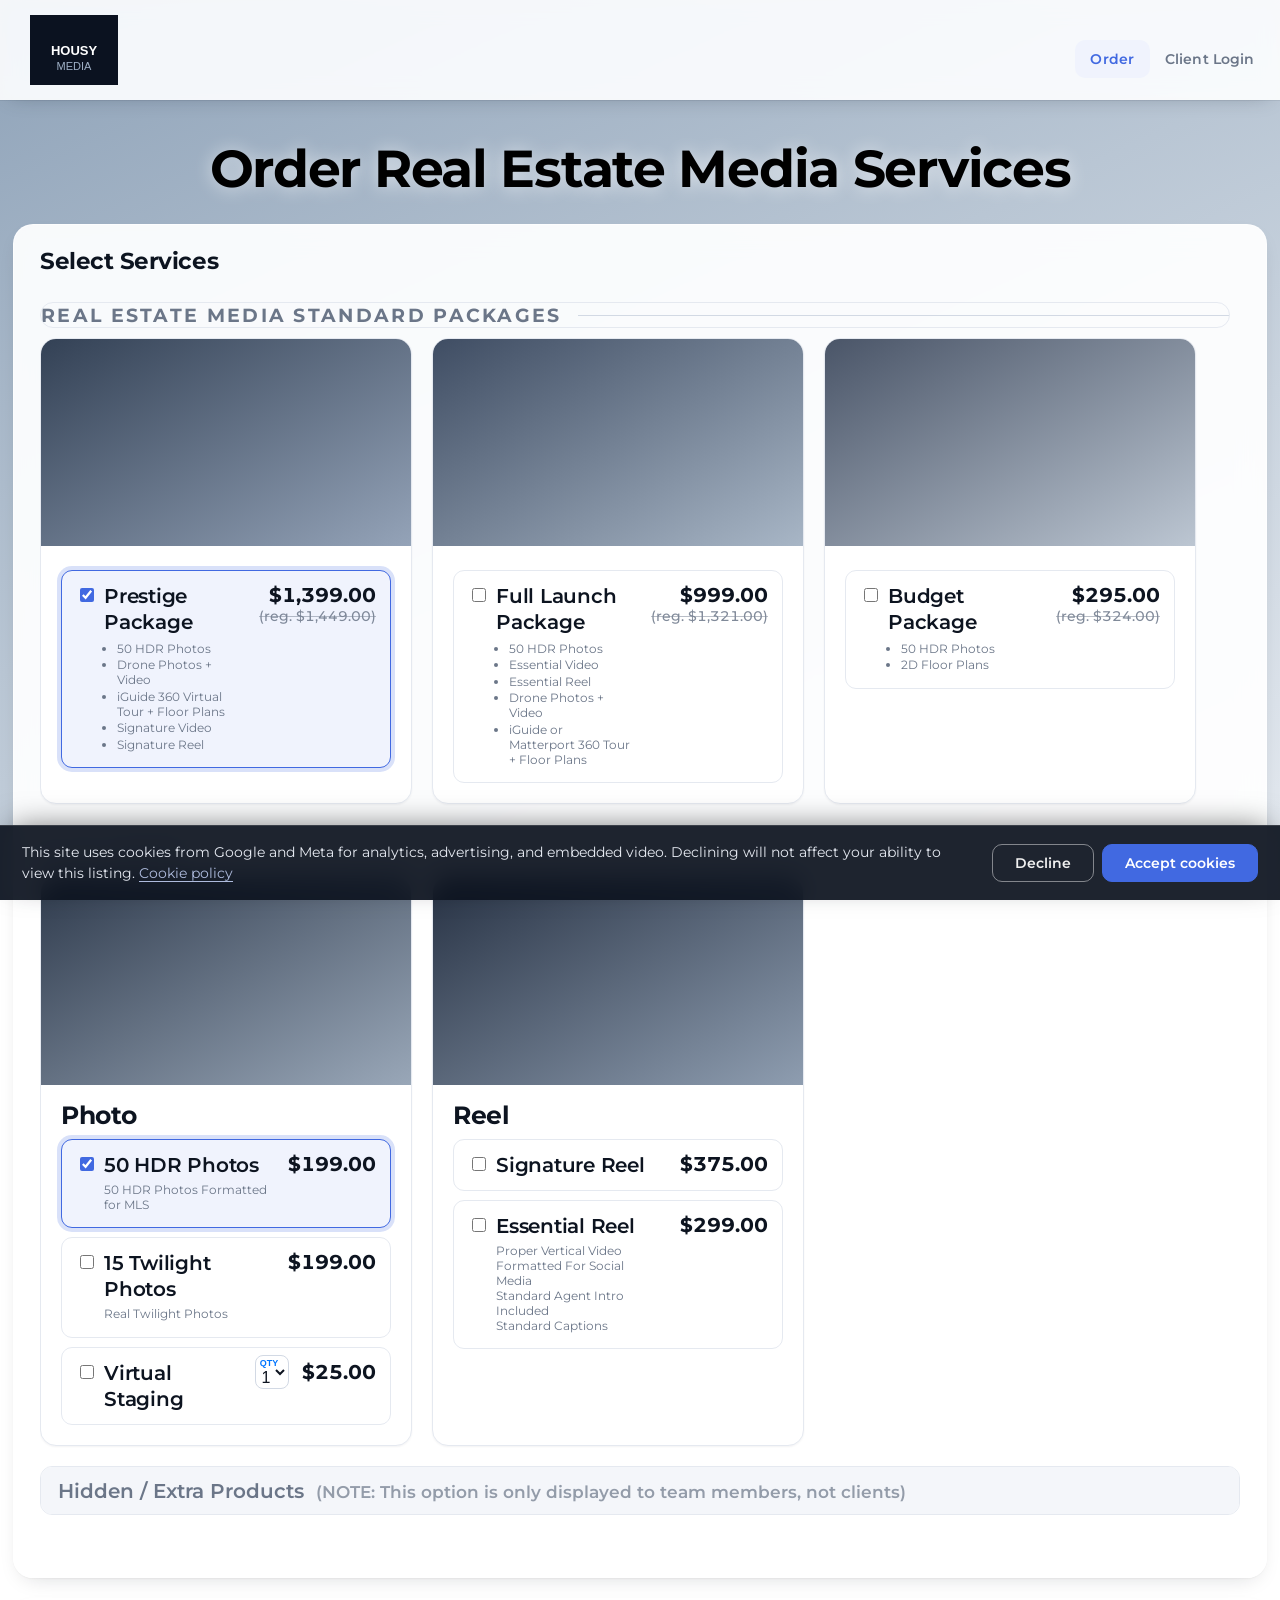
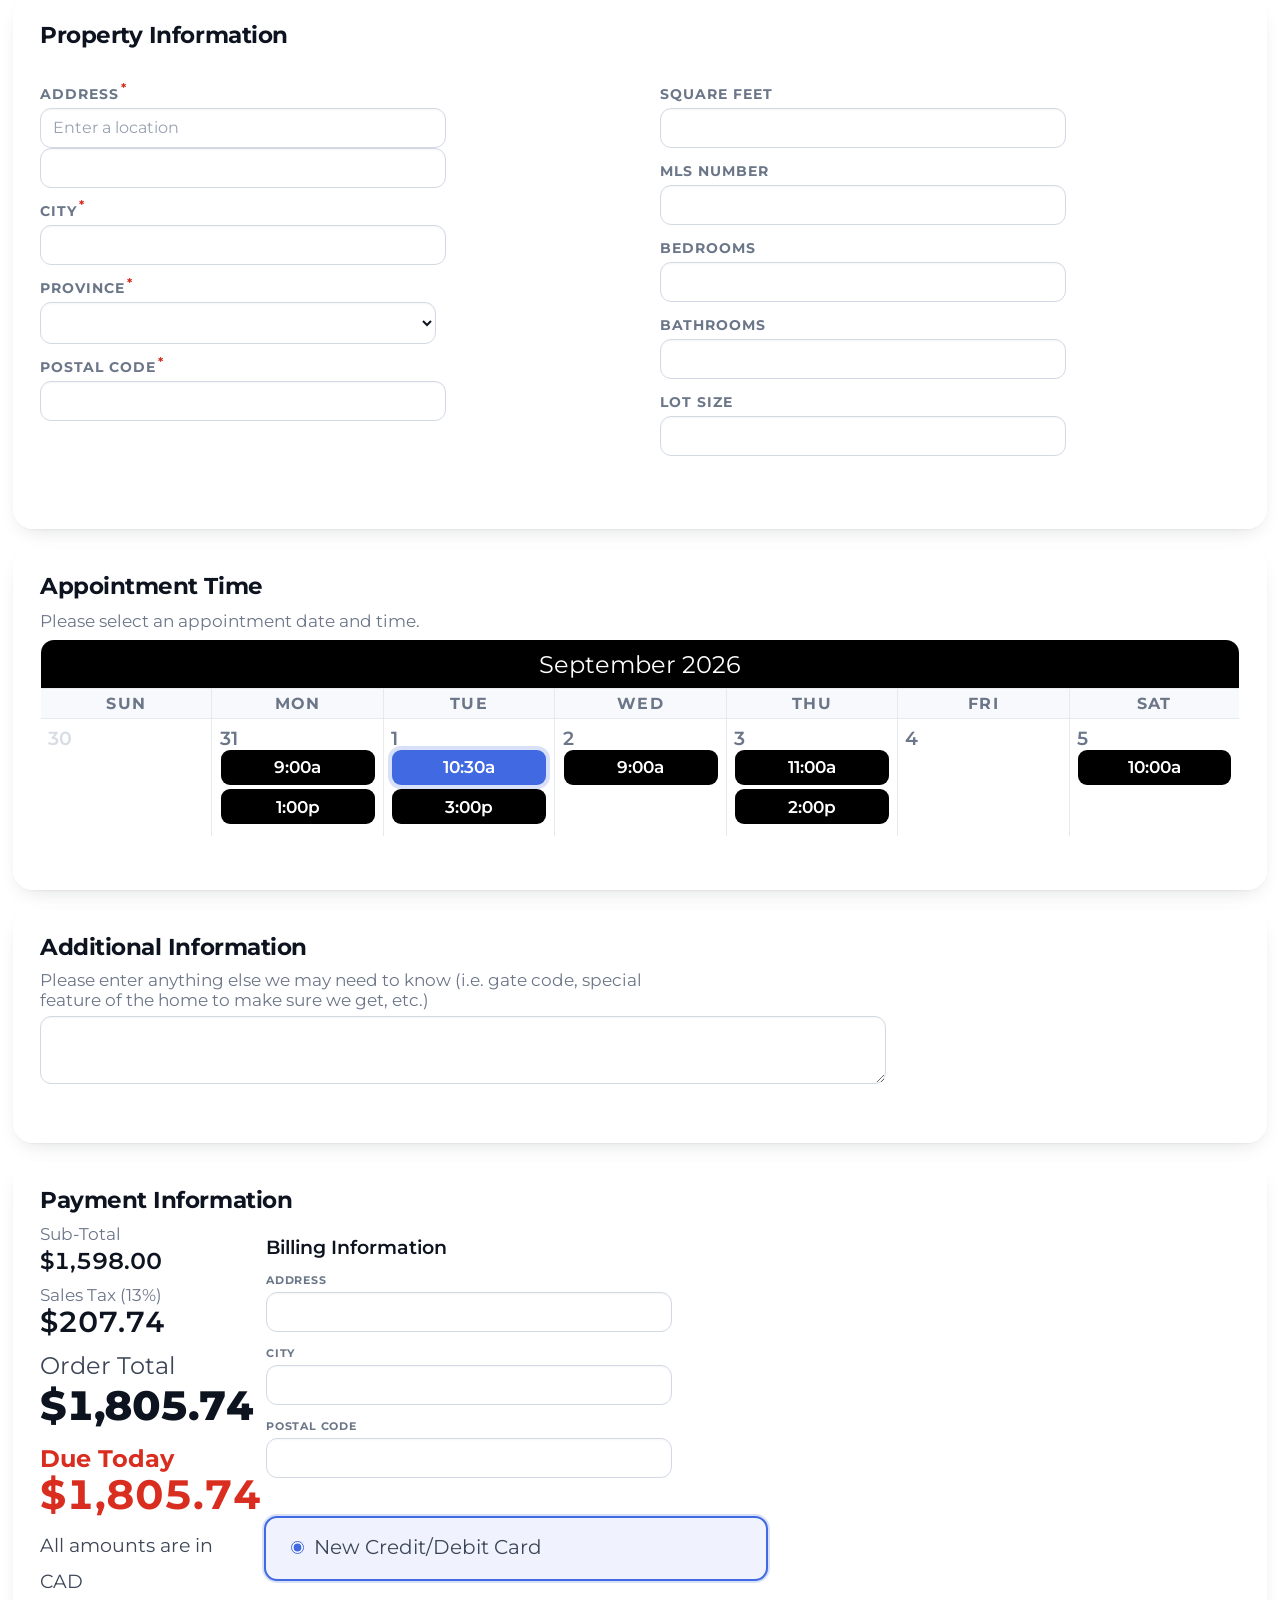
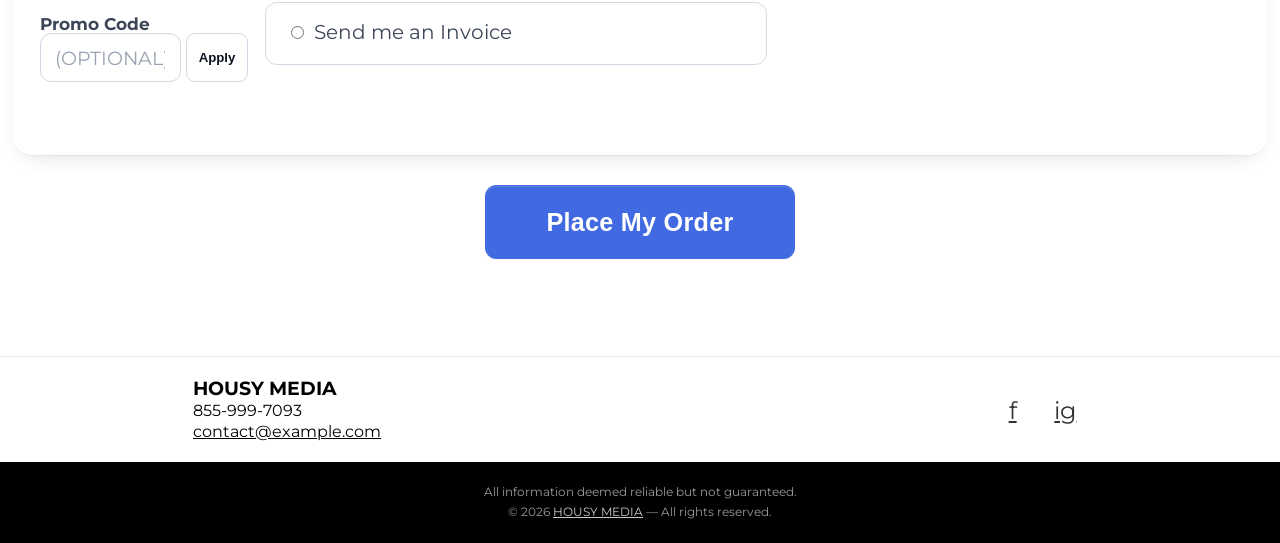
<file: preview/hdpics-order.html>
<!doctype html>
<html lang="en">
<head>
<meta charset="utf-8">
<meta name="viewport" content="width=device-width, initial-scale=1">
<title>HDPhotoHub Order Page — Structural Mock</title>
<link rel="stylesheet" href="https://fonts.googleapis.com/css?family=Montserrat:400,700">

<!-- =========================================================================
     BASELINE — the CSS HDPhotoHub generates for this site, reproduced from the
     live page source so this mock starts from the real "before" look.
     No personal data, no tracking, no API keys: structure and styling only.
     ========================================================================= -->
<style>
html, body { font-family:'Montserrat', sans-serif; background:#fff; color:#000; margin:0; }
h1,h2,h3,h4,h5,h6 { font-family:'Montserrat', serif; }
a { color:#000; }
.bg1 { background:#fff; }
body { --radiocheckcolor:#7cf; }

.brandheader { background:#f8f8f8; color:#000; }
.brandheader .headerlogo { max-width:calc(100vw - 40px); max-height:70px; margin:15px 30px; }
.brandheader .nav { position:absolute; top:40px; right:10px; }
.brandheader .nav a { color:#555; font-family:'Montserrat'; font-size:15px; text-decoration:none; display:inline-block; padding:1em 1.5em; }
.brandheader .nav a:hover { color:#222; background:rgba(0,0,0,0.07); }

.fontscale { font-size:1em; }
@media screen and (max-width:639px) { .fontscale { font-size:0.6em; } }
@media screen and (min-width:640px) and (max-width:1023px) { .fontscale { font-size:0.8em; } }

.cart, .cart-order, .cart-complete { background:rgba(255,255,255,0.5); }
.cart-order .cart { background:rgba(255,255,255,0); }

.cart-products { font-size:1.5rem; }
.cart-products .product-category { background:#fcfcfc; box-shadow:0 0 1px #aaa, 1px 1px 1px #ddd; }
.cart-products .product-category label { cursor:pointer; }
.cart-products .regprice { color:#f77; font-size:0.7em; white-space:nowrap; }
.product-category { border-radius:12px; }
.product-category img { border-radius:12px; }
.catname > span { font-size:1em; }
.prodDesc span { font-size:1em !important; }
.prodDesc > div { font-size:0.6em !important; }
input, select { border-radius:0.25em; }

.cart-location { font-size:1.5rem; }
.cart-location input, .cart-location select { border:1px solid #ddd; font-family:'Montserrat'; font-size:1.5rem; padding:0.15em 0.3em; }
.cart-location .cap { width:110px; margin-top:10px; }
.cart-location .inp { width:285px; margin:3px 0; }
.cart-location .req { color:#e00; font-size:0.8em; font-weight:700; position:relative; top:-0.56em; margin-left:0.15em; }

.cart-gcal { font-size:1.5rem; }
.cart-gcal .calendar { border:2px solid #ddd; border-collapse:collapse; width:100%; }
.cart-gcal .calendar thead td { background:#555 !important; color:#fff !important; }
.cart-gcal .calendar th { background:#f8f8f8; border:1px solid #ccc; color:#777; font-size:0.65em; padding:0.3em; width:14.3%; }
.cart-gcal .calendar td { background:#fdfdfd; border:1px solid #ddd; padding:0.3em; vertical-align:top; }
.cart-gcal .calendar .day { font-size:0.8em; }
.cart-gcal .timeslot { background:#7cf; border-radius:4px; color:#fff; cursor:pointer; font-size:0.7em; margin:0 1px 4px 1px; min-height:1.5em; text-align:center; display:flex; align-items:center; justify-content:center; }
.cart-gcal .timeslot:hover { background:#49c; }
.cart-gcal .timeslot.selected { background:#258; }
.cart-gcal .calendar .calheader { background:#000 !important; }
.cart-gcal .timeslot { background:#000 !important; }
.cart-gcal .timeslot:hover { background:#808080 !important; }
.cart-gcal .timeslot.selected { background:#4169E1 !important; }

.cart-note { font-size:1.5rem; }
.cart-note textarea { border:1px solid #ddd; font-family:'Montserrat'; font-size:1.5rem; padding:0.15em 0.3em; width:100%; }

.cart-payment { font-size:1.5rem; }
.cart-payment input, .cart-payment select { font-family:'Montserrat'; font-size:1.5rem; padding:0.15em 0.3em; border:1px solid #ddd; }
.cart-payment label { cursor:pointer; display:inline-block; line-height:1.1em; margin:0.2em 0 0.3em 0; }
.cart-payment .cap { width:110px; margin-top:10px; }
.cart-payment .inp { width:285px; margin:3px 0; }
.cart-payment .payopt { outline:1px solid #bbb; border-radius:0.25em; padding:0.3em 0.75em; }
.cart-payment .payopt.selected { outline:2px solid #444; }

.cart-order { font-size:1.5rem; }
.cart-order button { background:#c0e8ff; border:1px solid #80a8c0; border-radius:0.3em; color:#555; cursor:pointer; font-size:1.2em; font-weight:200; padding:0.3em 1em; }
button.placeorder { border-color:#000; color:#000; background:#4169E1; opacity:1; }
button.placeorder:hover { background:#808080; }
button.placeorder:disabled { background:#4169E1; opacity:0.5; color:#000; }

.brandfooter .icon { display:inline-block; font-size:1.5em; margin:0.2em 0 0.1em 0.4em; opacity:0.8; padding:0.3em; text-align:center; width:1.2em; }
.footer { background:#000; color:#fff; padding:1.7em; font-size:12px; }
.footer a { color:#fff; opacity:0.8; }
.footer .footer-text { text-align:center; }
.footer .norm { opacity:0.6; }
</style>

<!-- Comment out the line below to see the stock "before" look -->
<link rel="stylesheet" href="../css/order-makeover.css">
</head>

<body style="height:auto; background:linear-gradient(155deg,#8ea2b8 0%,#b9c6d4 45%,#e6ebf1 100%) center top / cover no-repeat fixed; overflow-x:hidden !important;">

<div style="position:relative; width:100%; z-index:166;">
  <div class="brandheader bg1" style="position:relative; width:100%;">
    <div style="width:100%; display:inline-block; text-align:left;">
      <a href="#" class="brandanchor"><img class="headerlogo" alt="Housy Media"
        src="data:image/svg+xml;utf8,%3Csvg xmlns='http://www.w3.org/2000/svg' width='88' height='70'%3E%3Crect width='88' height='70' fill='%230b1220'/%3E%3Ctext x='44' y='40' font-family='sans-serif' font-size='13' font-weight='700' fill='%23fff' text-anchor='middle'%3EHOUSY%3C/text%3E%3Ctext x='44' y='55' font-family='sans-serif' font-size='11' fill='%239fb0c6' text-anchor='middle'%3EMEDIA%3C/text%3E%3C/svg%3E"
        style="vertical-align:middle; width:88px; height:70px;"></a>
    </div>
    <div class="nav" style="opacity:1; display:block;">
      <a href="#" class="nav0">Order</a><a href="#" class="nav3">Client Login</a>
    </div>
  </div>
</div>

<div class="title fsize" style="z-index:15; color:#000; text-align:center; margin:0 auto; font-size:25.8px;">
  <div class="fontscale">
    <div class="title-text" style="font-family:Montserrat; font-size:2em; padding:0.75em 0 0.5em 0;">Order Real Estate Media Services</div>
  </div>
</div>

<!-- ===================== SELECT SERVICES ===================== -->
<div class="cart cart-products" style="margin:0 auto; padding:5px 30px; max-width:1200px; z-index:13;">
  <div class="fontscale"><h2 style="margin:0 0 0.5em; opacity:1;">Select Services</h2></div>
  <div class="wrapper" style="overflow:hidden;">
    <div class="content" style="display:flex; flex-wrap:wrap; margin:-10px -10px 30px; opacity:1;">

      <div class="product-category pc74816" hd-pcid="74816" hd-divider="true" style="margin:10px; background-color:transparent; box-shadow:none; text-align:center; width:370px !important;">
        <div style="padding:15px 20px;"><div class="catname" style="font-size:1.5rem; font-weight:700; text-align:center;"><span>Real Estate Media Standard Packages</span></div></div>
      </div>

      <div class="product-category pc74827" hd-pcid="74827" hd-divider="false" style="margin:10px; width:370px !important;">
        <img class="propheight" width="370" height="207" style="width:370px; height:207px;"
          src="data:image/svg+xml;utf8,%3Csvg xmlns='http://www.w3.org/2000/svg' width='370' height='207'%3E%3Cdefs%3E%3ClinearGradient id='g' x1='0' y1='0' x2='1' y2='1'%3E%3Cstop offset='0' stop-color='%23334155'/%3E%3Cstop offset='1' stop-color='%2394a3b8'/%3E%3C/linearGradient%3E%3C/defs%3E%3Crect width='370' height='207' fill='url(%23g)'/%3E%3C/svg%3E">
        <div style="padding:15px 20px 20px 20px;">
          <div class="catname" style="font-size:1.5rem; font-weight:700;"><span></span></div>
          <div>
            <label for="prod376984" class="product pc74827 p376984 package">
              <table border="0" cellspacing="0" cellpadding="0" style="font-size:1.25rem; margin-top:0.5em;">
                <tbody><tr>
                  <td style="width:28px; min-width:28px; vertical-align:top;"><input type="checkbox" name="products" id="prod376984" checked></td>
                  <td class="prodDesc" style="width:310px; vertical-align:top;">
                    <span class="pname376984">Prestige Package</span>
                    <div style="font-size:0.75em; margin:0.1em 0 0.3em 0; opacity:0.8;">
                      <ul style="margin:0.3em 0 0 -0.5em;"><li>50 HDR Photos</li><li>Drone Photos + Video</li><li>iGuide 360 Virtual Tour + Floor Plans</li><li>Signature Video</li><li>Signature Reel</li></ul>
                    </div>
                  </td>
                  <td class="price price376984" style="width:52px; text-align:right; vertical-align:top; white-space:nowrap;">
                    $1,399.00<div class="regprice">(reg. $1,449.00)</div>
                  </td>
                </tr></tbody>
              </table>
            </label>
          </div>
        </div>
      </div>

      <div class="product-category pc74814" hd-pcid="74814" hd-divider="false" style="margin:10px; width:370px !important;">
        <img class="propheight" width="370" height="207" style="width:370px; height:207px;"
          src="data:image/svg+xml;utf8,%3Csvg xmlns='http://www.w3.org/2000/svg' width='370' height='207'%3E%3Cdefs%3E%3ClinearGradient id='g' x1='0' y1='0' x2='1' y2='1'%3E%3Cstop offset='0' stop-color='%233f4d63'/%3E%3Cstop offset='1' stop-color='%23a8b6c6'/%3E%3C/linearGradient%3E%3C/defs%3E%3Crect width='370' height='207' fill='url(%23g)'/%3E%3C/svg%3E">
        <div style="padding:15px 20px 20px 20px;">
          <div class="catname" style="font-size:1.5rem; font-weight:700;"><span></span></div>
          <div>
            <label for="prod376957" class="product pc74814 p376957 package">
              <table border="0" cellspacing="0" cellpadding="0" style="font-size:1.25rem; margin-top:0.5em;">
                <tbody><tr>
                  <td style="width:28px; min-width:28px; vertical-align:top;"><input type="checkbox" name="products" id="prod376957"></td>
                  <td class="prodDesc" style="width:310px; vertical-align:top;">
                    <span class="pname376957">Full Launch Package</span>
                    <div style="font-size:0.75em; margin:0.1em 0 0.3em 0; opacity:0.8;">
                      <ul style="margin:0.3em 0 0 -0.5em;"><li>50 HDR Photos</li><li>Essential Video</li><li>Essential Reel</li><li>Drone Photos + Video</li><li>iGuide or Matterport 360 Tour + Floor Plans</li></ul>
                    </div>
                  </td>
                  <td class="price price376957" style="width:52px; text-align:right; vertical-align:top; white-space:nowrap;">
                    $999.00<div class="regprice">(reg. $1,321.00)</div>
                  </td>
                </tr></tbody>
              </table>
            </label>
          </div>
        </div>
      </div>

      <div class="product-category pc74824" hd-pcid="74824" hd-divider="false" style="margin:10px; width:370px !important;">
        <img class="propheight" width="370" height="207" style="width:370px; height:207px;"
          src="data:image/svg+xml;utf8,%3Csvg xmlns='http://www.w3.org/2000/svg' width='370' height='207'%3E%3Cdefs%3E%3ClinearGradient id='g' x1='0' y1='0' x2='1' y2='1'%3E%3Cstop offset='0' stop-color='%234a5568'/%3E%3Cstop offset='1' stop-color='%23bcc6d2'/%3E%3C/linearGradient%3E%3C/defs%3E%3Crect width='370' height='207' fill='url(%23g)'/%3E%3C/svg%3E">
        <div style="padding:15px 20px 20px 20px;">
          <div class="catname" style="font-size:1.5rem; font-weight:700;"><span></span></div>
          <div>
            <label for="prod376970" class="product pc74824 p376970 package">
              <table border="0" cellspacing="0" cellpadding="0" style="font-size:1.25rem; margin-top:0.5em;">
                <tbody><tr>
                  <td style="width:28px; min-width:28px; vertical-align:top;"><input type="checkbox" name="products" id="prod376970"></td>
                  <td class="prodDesc" style="width:310px; vertical-align:top;">
                    <span class="pname376970">Budget Package</span>
                    <div style="font-size:0.75em; margin:0.1em 0 0.3em 0; opacity:0.8;">
                      <ul style="margin:0.3em 0 0 -0.5em;"><li>50 HDR Photos</li><li>2D Floor Plans</li></ul>
                    </div>
                  </td>
                  <td class="price price376970" style="width:52px; text-align:right; vertical-align:top; white-space:nowrap;">
                    $295.00<div class="regprice">(reg. $324.00)</div>
                  </td>
                </tr></tbody>
              </table>
            </label>
          </div>
        </div>
      </div>

      <div class="product-category pc74813" hd-pcid="74813" hd-divider="true" style="margin:10px; background-color:transparent; box-shadow:none; text-align:center; width:370px !important;">
        <div style="padding:15px 20px;"><div class="catname" style="font-size:1.5rem; font-weight:700; text-align:center;"><span>A La Carte</span></div></div>
      </div>

      <div class="product-category pc58403" hd-pcid="58403" hd-divider="false" style="margin:10px; width:370px !important;">
        <img class="propheight" width="370" height="208" style="width:370px; height:208px;"
          src="data:image/svg+xml;utf8,%3Csvg xmlns='http://www.w3.org/2000/svg' width='370' height='208'%3E%3Cdefs%3E%3ClinearGradient id='g' x1='0' y1='0' x2='1' y2='1'%3E%3Cstop offset='0' stop-color='%232f3b4d'/%3E%3Cstop offset='1' stop-color='%2399a7b8'/%3E%3C/linearGradient%3E%3C/defs%3E%3Crect width='370' height='208' fill='url(%23g)'/%3E%3C/svg%3E">
        <div style="padding:15px 20px 20px 20px;">
          <div class="catname" style="font-size:1.5rem; font-weight:700;"><span>Photo</span></div>
          <div>
            <label for="prod283627" class="product pc58403 p283627">
              <table border="0" cellspacing="0" cellpadding="0" style="font-size:1.25rem; margin-top:0.5em;">
                <tbody><tr>
                  <td style="width:28px; min-width:28px; vertical-align:top;"><input type="checkbox" name="products" id="prod283627" checked></td>
                  <td class="prodDesc" style="width:310px; vertical-align:top;">
                    <span class="pname283627">50 HDR Photos</span>
                    <div style="font-size:0.75em; margin:0.1em 0 0.3em 0; opacity:0.8;"><div style="margin-top:0.3em;">50 HDR Photos Formatted for MLS</div></div>
                  </td>
                  <td class="price price283627" style="width:52px; text-align:right; vertical-align:top; white-space:nowrap;">$199.00</td>
                </tr></tbody>
              </table>
            </label>
            <label for="prod340385" class="product pc58403 p340385">
              <table border="0" cellspacing="0" cellpadding="0" style="font-size:1.25rem; margin-top:0.5em;">
                <tbody><tr>
                  <td style="width:28px; min-width:28px; vertical-align:top;"><input type="checkbox" name="products" id="prod340385"></td>
                  <td class="prodDesc" style="width:310px; vertical-align:top;">
                    <span class="pname340385">15 Twilight Photos</span>
                    <div style="font-size:0.75em; margin:0.1em 0 0.3em 0; opacity:0.8;"><div style="margin-top:0.3em;">Real Twilight Photos</div></div>
                  </td>
                  <td class="price price340385" style="width:52px; text-align:right; vertical-align:top; white-space:nowrap;">$199.00</td>
                </tr></tbody>
              </table>
            </label>
            <label for="prod340387" class="product pc58403 p340387">
              <table border="0" cellspacing="0" cellpadding="0" style="font-size:1.25rem; margin-top:0.5em;">
                <tbody><tr>
                  <td style="width:28px; min-width:28px; vertical-align:top;"><input type="checkbox" name="products" id="prod340387"></td>
                  <td class="prodDesc" style="width:310px; vertical-align:top;"><span class="pname340387">Virtual Staging</span></td>
                  <td class="qty qty340387" style="width:30px; position:relative; vertical-align:top; text-align:center; white-space:nowrap; padding:0 5px;">
                    <div style="color:#0075ff; font-family:sans-serif; font-size:9px; font-weight:700; position:absolute; left:10px; top:-2px;">QTY</div>
                    <select id="pqty340387" style="padding:12px 0.1em 0.1em 0.1em; margin:-5px 0 -7px 0;"><option>1</option><option>2</option></select>
                  </td>
                  <td class="price price340387" style="width:52px; text-align:right; vertical-align:top; white-space:nowrap;">$25.00</td>
                </tr></tbody>
              </table>
            </label>
          </div>
        </div>
      </div>

      <div class="product-category pc58411" hd-pcid="58411" hd-divider="false" style="margin:10px; width:370px !important;">
        <img class="propheight" width="370" height="208" style="width:370px; height:208px;"
          src="data:image/svg+xml;utf8,%3Csvg xmlns='http://www.w3.org/2000/svg' width='370' height='208'%3E%3Cdefs%3E%3ClinearGradient id='g' x1='0' y1='0' x2='1' y2='1'%3E%3Cstop offset='0' stop-color='%23273244'/%3E%3Cstop offset='1' stop-color='%238e9db0'/%3E%3C/linearGradient%3E%3C/defs%3E%3Crect width='370' height='208' fill='url(%23g)'/%3E%3C/svg%3E">
        <div style="padding:15px 20px 20px 20px;">
          <div class="catname" style="font-size:1.5rem; font-weight:700;"><span>Reel</span></div>
          <div>
            <label for="prod361577" class="product pc58411 p361577">
              <table border="0" cellspacing="0" cellpadding="0" style="font-size:1.25rem; margin-top:0.5em;">
                <tbody><tr>
                  <td style="width:28px; min-width:28px; vertical-align:top;"><input type="checkbox" name="products" id="prod361577"></td>
                  <td class="prodDesc" style="width:310px; vertical-align:top;"><span class="pname361577">Signature Reel</span></td>
                  <td class="price price361577" style="width:52px; text-align:right; vertical-align:top; white-space:nowrap;">$375.00</td>
                </tr></tbody>
              </table>
            </label>
            <label for="prod283638" class="product pc58411 p283638">
              <table border="0" cellspacing="0" cellpadding="0" style="font-size:1.25rem; margin-top:0.5em;">
                <tbody><tr>
                  <td style="width:28px; min-width:28px; vertical-align:top;"><input type="checkbox" name="products" id="prod283638"></td>
                  <td class="prodDesc" style="width:310px; vertical-align:top;">
                    <span class="pname283638">Essential Reel</span>
                    <div style="font-size:0.75em; margin:0.1em 0 0.3em 0; opacity:0.8;"><div style="margin-top:0.3em;">Proper Vertical Video Formatted For Social Media<br>Standard Agent Intro Included<br>Standard Captions</div></div>
                  </td>
                  <td class="price price283638" style="width:52px; text-align:right; vertical-align:top; white-space:nowrap;">$299.00</td>
                </tr></tbody>
              </table>
            </label>
          </div>
        </div>
      </div>


<div class="allproducts closed" style="background:#fdfdfd; box-shadow:0 0 1px #aaa, 1px 1px 1px #ddd; margin:10px; width:100%;">
  <div class="titlebar" style="background:#f0f0f0; cursor:pointer; font-size:0.85em; padding:0.15em 0.5em;">
    Hidden / Extra Products &nbsp;<span style="font-size:0.85em; opacity:0.7;">(NOTE: This option is only displayed to team members, not clients)</span>
  </div>
</div>
    </div>
  </div>
</div>

<!-- ===================== PROPERTY INFORMATION ===================== -->
<div class="cart cart-location" style="margin:0 auto; padding:5px 30px; max-width:1200px; z-index:12;">
  <div class="fontscale"><h2 style="margin:0 0 0.5em; opacity:1;">Property Information</h2></div>
  <div class="wrapper" style="overflow:hidden;">
    <div class="content" style="margin-bottom:40px; opacity:1;">
      <div style="display:flex; flex-wrap:wrap; margin-right:-40px;">
        <div class="col1" style="flex-basis:300px; flex-grow:1; margin:10px 40px 10px 0">
          <div style="display:flex; flex-wrap:wrap;">
            <div class="cap" style="width:65px;"><span style="white-space:nowrap;">Address<span class="req">*</span></span></div>
            <div class="inp" style="width:95px;"><input type="text" name="search_address" maxlength="100" style="width:100%;" placeholder="Enter a location"></div>
            <div class="cap" style="width:65px;"></div>
            <div class="inp" style="width:95px;"><input type="text" name="search_address2" maxlength="100" style="width:100%;"></div>
            <div class="cap" style="width:65px;"><span style="white-space:nowrap;">City<span class="req">*</span></span></div>
            <div class="inp" style="width:95px;"><input type="text" name="search_city" maxlength="30" style="width:100%;"></div>
            <div class="cap" style="width:65px;"><span style="white-space:nowrap;">Province<span class="req">*</span></span></div>
            <div class="inp" style="width:95px;"><select name="state" style="width:calc(100% + 16px);"><option value="" selected></option><option>ON</option><option>BC</option></select></div>
            <div class="cap" style="width:65px;"><span style="white-space:nowrap;">Postal Code<span class="req">*</span></span></div>
            <div class="inp" style="width:95px;"><input type="text" name="search_zipcode" maxlength="7" style="width:100%;"></div>
            <div class="cap" style="width:65px;"></div>
          </div>
        </div>
        <div class="col2" style="flex-basis:300px; flex-grow:1; margin:10px 40px 10px 0">
          <div style="display:flex; flex-wrap:wrap;">
            <div class="cap" style="width:65px;"><span style="white-space:nowrap;">Square Feet</span></div>
            <div class="inp" style="width:95px;"><input type="text" name="squarefeet" maxlength="7" style="width:100%;"></div>
            <div class="cap" style="width:65px;"><span style="white-space:nowrap;">MLS Number</span></div>
            <div class="inp" style="width:95px;"><input type="text" name="mls" maxlength="24" style="width:100%;"></div>
            <div class="cap" style="width:65px;"><span style="white-space:nowrap;">Bedrooms</span></div>
            <div class="inp" style="width:95px;"><input type="text" name="bedrooms" maxlength="2" style="width:100%;"></div>
            <div class="cap" style="width:65px;"><span style="white-space:nowrap;">Bathrooms</span></div>
            <div class="inp" style="width:95px;"><input type="text" name="bathrooms" maxlength="5" style="width:100%;"></div>
            <div class="cap" style="width:65px;"><span style="white-space:nowrap;">Lot Size</span></div>
            <div class="inp" style="width:95px;"><input type="text" name="lotsize" maxlength="16" style="width:100%;"></div>
          </div>
        </div>
      </div>
    </div>
  </div>
</div>

<!-- ===================== APPOINTMENT TIME ===================== -->
<div class="cart cart-gcal" style="margin:0 auto; padding:5px 30px; max-width:1200px; z-index:10;">
  <div class="fontscale"><h2 style="margin:0 0 0.5em 0; opacity:1;">Appointment Time</h2></div>
  <div class="wrapper" style="margin:0 -20px;">
    <div class="content" style="margin-bottom:30px; padding:0 20px; overflow-x:auto;">
      <div class="caption" style="margin:-0.15em 0 0.5em 0;">Please select an appointment date and time.</div>
      <div class="calendars">
        <table class="calendar">
          <thead><tr><td class="calheader" colspan="7" style="padding:0.4em; text-align:center;">September 2026</td></tr></thead>
          <tbody>
            <tr><th>Sun</th><th>Mon</th><th>Tue</th><th>Wed</th><th>Thu</th><th>Fri</th><th>Sat</th></tr>
            <tr>
              <td><div class="day past">30</div></td>
              <td><div class="day">31</div><div class="timeslot">9:00a</div><div class="timeslot">1:00p</div></td>
              <td><div class="day">1</div><div class="timeslot selected">10:30a</div><div class="timeslot">3:00p</div></td>
              <td><div class="day">2</div><div class="timeslot">9:00a</div></td>
              <td><div class="day">3</div><div class="timeslot">11:00a</div><div class="timeslot">2:00p</div></td>
              <td><div class="day">4</div></td>
              <td><div class="day">5</div><div class="timeslot">10:00a</div></td>
            </tr>
          </tbody>
        </table>
      </div>
    </div>
  </div>
</div>

<!-- ===================== ADDITIONAL INFORMATION ===================== -->
<div class="cart cart-note" style="margin:0 auto; padding:5px 30px; max-width:1200px; z-index:7;">
  <div class="fontscale"><h2 style="margin:0 0 0.5em 0; opacity:1;">Additional Information</h2></div>
  <div class="wrapper">
    <div class="content" style="margin-bottom:30px;">
      <div style="line-height:1.2em; margin:-0.15em 0 0.3em 0;">Please enter anything else we may need to know (i.e. gate code, special feature of the home to make sure we get, etc.)</div>
      <div style="padding:0 20px 0 0;"><textarea name="note" rows="2" style="height:46.8px;"></textarea></div>
    </div>
  </div>
</div>

<!-- ===================== PAYMENT ===================== -->
<div class="cart cart-payment nocardonfile" style="margin:0 auto; padding:5px 30px; max-width:1200px; z-index:5;">
  <div class="fontscale"><h2 style="margin:0 0 0.5em 0; opacity:1;">Payment Information</h2></div>
  <div class="wrapper" style="margin:0 -10px; padding:0 10px;">
    <div class="content" style="margin-bottom:20px;">
      <div style="display:inline-block; width:220px; line-height:1.5em; padding-bottom:1em; vertical-align:top;">
        <div class="subtotal" style="font-size:0.7em; margin-bottom:0.5em;">
          <div style="line-height:1em;">Sub-Total</div><div class="subtotalamount" style="font-size:1.37em;">$1,598.00</div>
        </div>
        <div class="salestax" style="font-size:0.7em; margin-bottom:0.5em;">
          <div style="line-height:1em;">Sales Tax <span class="taxrate">(13%)</span></div><div class="taxamount" style="font-size:1.7em;">$207.74</div>
        </div>
        Order Total
        <div class="total" style="font-size:1.7em;">$1,805.74</div>
        <div class="deposit" style="color:#F00; margin-top:0.5em; font-weight:700;">
          Due Today<div class="depositamount" style="font-size:1.7em;">$1,805.74</div>
        </div>
        <div style="font-size:0.8em; margin-top:0.75em;">All amounts are in CAD</div>
        <div class="promocode">
          <div style="font-size:0.7em; font-weight:700; line-height:1em; margin-top:1em;">Promo Code</div>
          <div style="display:flex;">
            <input type="text" name="sPromoCode" placeholder="(optional)" style="font-size:0.85em; margin-right:5px; padding:0.25em 0.4em; text-transform:uppercase; width:75px;">
            <button style="font-size:0.5em; border-radius:0.5em; border:1px solid #888; padding:0 0.4em;">Apply</button>
          </div>
        </div>
      </div>
      <div style="display:inline-block; width:100%; max-width:500px; padding-bottom:1em;">
        <div class="billing-address" style="flex-basis:300px; flex-grow:1; margin:10px 40px 40px 0;">
          Billing Information<br>
          <div style="display:flex; flex-wrap:wrap;">
            <div class="cap" style="width:152px;"><span style="white-space:nowrap;">Address</span></div>
            <div class="inp" style="width:178px;"><input type="text" name="search_BillingAddress" maxlength="100" style="width:100%;"></div>
            <div class="cap" style="width:152px;"><span style="white-space:nowrap;">City</span></div>
            <div class="inp" style="width:178px;"><input type="text" name="search_BillingCity" maxlength="30" style="width:100%;"></div>
            <div class="cap" style="width:152px;"><span style="white-space:nowrap;">Postal Code</span></div>
            <div class="inp" style="width:178px;"><input type="text" name="search_BillingZipcode" maxlength="7" style="width:100%;"></div>
          </div>
        </div>
        <div class="paymentoptions" style="display:flex; flex-direction:column; gap:1em; width:100%; max-width:500px; padding-bottom:1em;">
          <div class="payopt payopt1 payopt2 selected">
            <div><div style="display:inline-block; width:1.2em;"><input type="radio" name="nPayType" id="cart-payment-type2" checked></div>
            <label for="cart-payment-type2">New Credit/Debit Card</label></div>
          </div>
          <div class="payopt payopt3">
            <div style="display:inline-block; width:1.2em;"><input type="radio" name="nPayType" id="cart-payment-type3"></div>
            <label for="cart-payment-type3">Send me an Invoice</label>
          </div>
        </div>
      </div>
    </div>
  </div>
</div>

<!-- ===================== PLACE ORDER ===================== -->
<div class="cart-order" style="margin:0 auto; padding:10px 30px 30px 30px; text-align:center; max-width:1200px; z-index:4;">
  <div class="cart">
    <button class="placeorder">Place My Order</button>
    <div class="afterspace" style="height:3rem;"></div>
  </div>
</div>

<div class="brandfooter footersnap" style="position:relative; background:#fff; color:#000; z-index:3;">
  <div class="content" style="margin:0 auto; padding:1em; max-width:900px;">
    <table style="width:100%;"><tbody><tr>
      <td style="line-height:1.3em;">
        <div style="font-size:1.2em; font-weight:700; line-height:1.3em;">HOUSY MEDIA</div>
        <div>855-999-7093</div>
        <a href="#" style="color:#000;">contact@example.com</a>
      </td>
      <td style="text-align:right;"><a href="#" class="icon">f</a><a href="#" class="icon">ig</a></td>
    </tr></tbody></table>
  </div>
</div>

<div class="footer footersnap fc1 bg2" style="background:#000; color:#fff; z-index:2;">
  <div class="footer-text">
    <span class="stack"><span class="norm">All information deemed reliable but not guaranteed.</span></span><br>
    <span class="stack"><span class="norm">© 2026 </span><a href="#">HOUSY MEDIA</a><span class="norm"> — All rights reserved.</span></span>
  </div>
</div>


<div id="hdph-cb" style="display:flex;position:fixed;bottom:0;left:0;right:0;z-index:2147483647;background:#1a1a1a;color:#f0f0f0;padding:14px 20px;font-family:-apple-system,BlinkMacSystemFont,'Segoe UI',Helvetica,sans-serif;font-size:15px;line-height:1.5;box-shadow:0 -2px 16px rgba(0,0,0,.5);align-items:center;gap:16px;flex-wrap:wrap;">
  <p style="flex:1;margin:0;min-width:220px;">This site uses cookies from Google and Meta for analytics, advertising, and embedded video. Declining will not affect your ability to view this listing. <a href="#" style="color:#aaa;white-space:nowrap;">Cookie policy</a></p>
  <div style="display:flex;gap:8px;flex-shrink:0;">
    <button onclick="hdphConsentDecline()" style="background:none;border:1px solid rgba(255,255,255,0.45);color:#f0f0f0;padding:7px 20px;border-radius:4px;cursor:pointer;font-size:14px;font-family:inherit;">Decline</button>
    <button onclick="hdphConsentAccept()" style="background:none;border:1px solid rgba(255,255,255,0.45);color:#f0f0f0;padding:7px 20px;border-radius:4px;cursor:pointer;font-size:14px;font-family:inherit;">Accept cookies</button>
  </div>
</div>
</body>
</html>
</file>
<file: css/order-makeover.css>
/* ==========================================================================
   Housy Media — Order Page CSS Makeover  ·  v3
   https://housymedia.hd.pics/order

   Written against the real HDPhotoHub cart markup (cart-products,
   cart-location, cart-gcal, cart-note, cart-payment, cart-order), not
   Bootstrap. Paste the whole file into the custom CSS field of your
   HDPhotoHub site settings.

   RE-BRAND: change --hm-brand below. It defaults to #4169E1, the accent
   your cart already uses for selected time slots and the order button, so
   everything matches out of the box.

   SAFE BY DESIGN: this file never sets height, opacity, or display on
   .wrapper / .content / label.product — the cart's JavaScript animates
   those to reveal each step and to hide filtered products. Restyling them
   breaks ordering.
   ========================================================================== */

/* --------------------------------------------------------------------------
   0. Design tokens
   -------------------------------------------------------------------------- */
:root {
  /* Brand — the one value worth changing */
  --hm-brand:        #4169E1;

  /* Derived shades: static fallback first, color-mix() for modern browsers */
  --hm-brand-dark:   #2f52c2;
  --hm-brand-dark:   color-mix(in srgb, var(--hm-brand) 82%, #000);
  --hm-brand-soft:   #eef2fd;
  --hm-brand-soft:   color-mix(in srgb, var(--hm-brand) 8%, #fff);
  --hm-brand-line:   #c2cff6;
  --hm-brand-line:   color-mix(in srgb, var(--hm-brand) 32%, #fff);

  /* Neutrals */
  --hm-ink:          #0d1420;
  --hm-text:         #3c4657;
  --hm-muted:        #6b7688;
  --hm-faint:        #98a2b1;
  --hm-card:         #ffffff;
  --hm-border:       #e5e9f0;
  --hm-border-str:   #d2d9e4;

  --hm-success:      #0f9d63;
  --hm-danger:       #d92d20;

  /* Shape & depth */
  --hm-radius-lg:    20px;   /* section panels          */
  --hm-radius:       16px;   /* product cards           */
  --hm-radius-sm:    11px;   /* rows, inputs, buttons   */
  --hm-shadow-xs:    0 1px 2px rgba(13, 20, 32, .05);
  --hm-shadow:       0 1px 2px rgba(13, 20, 32, .04),
                     0 8px 22px -10px rgba(13, 20, 32, .18);
  --hm-shadow-md:    0 2px 4px rgba(13, 20, 32, .05),
                     0 18px 40px -16px rgba(13, 20, 32, .28);
  --hm-ring:         0 0 0 4px rgba(65, 105, 225, .18);
  --hm-ring:         0 0 0 4px color-mix(in srgb, var(--hm-brand) 20%, transparent);

  /* Motion */
  --hm-ease:         cubic-bezier(.2, .7, .3, 1);
  --hm-fast:         .15s var(--hm-ease);
}

/* --------------------------------------------------------------------------
   1. Typography — keeps Montserrat, your site font
   -------------------------------------------------------------------------- */
body {
  color: var(--hm-text);
  -webkit-font-smoothing: antialiased;
  -moz-osx-font-smoothing: grayscale;
}

h1, h2, h3, h4, h5, h6 {
  font-family: 'Montserrat', sans-serif !important;
  color: var(--hm-ink);
  letter-spacing: -0.02em;
}

/* Every price and total lines up in a column */
.price, .regprice, .total, .subtotalamount, .taxamount, .depositamount,
.payamount, .allowamount, .savingsamount, td.price {
  font-variant-numeric: tabular-nums;
  font-feature-settings: 'tnum' 1;
}

/* --------------------------------------------------------------------------
   2. Brand header & page title
   -------------------------------------------------------------------------- */
.brandheader {
  background: rgba(255, 255, 255, .9) !important;
  backdrop-filter: saturate(160%) blur(10px);
  -webkit-backdrop-filter: saturate(160%) blur(10px);
  box-shadow: 0 1px 0 rgba(13, 20, 32, .07), 0 6px 20px -12px rgba(13, 20, 32, .35);
}

.brandheader .nav a {
  font-weight: 600 !important;
  font-size: 14px !important;
  letter-spacing: .01em;
  color: var(--hm-muted) !important;
  border-radius: 10px;
  padding: .7em 1.1em !important;
  transition: color var(--hm-fast), background-color var(--hm-fast);
}
.brandheader .nav a:hover {
  color: var(--hm-ink) !important;
  background: rgba(13, 20, 32, .05) !important;
}
.brandheader .nav a.nav0 {
  color: var(--hm-brand) !important;
  background: var(--hm-brand-soft) !important;
}

.title-text {
  font-weight: 700 !important;
  letter-spacing: -0.025em;
  line-height: 1.15;
  /* Keeps the title readable wherever the hero photo is busy */
  text-shadow: 0 1px 18px rgba(255, 255, 255, .65);
}

/* --------------------------------------------------------------------------
   3. Section panels — each cart module becomes a card on the hero photo
   -------------------------------------------------------------------------- */
.cart {
  background: rgba(255, 255, 255, .93) !important;
  backdrop-filter: saturate(140%) blur(14px);
  -webkit-backdrop-filter: saturate(140%) blur(14px);
  border: 1px solid rgba(255, 255, 255, .6);
  border-radius: var(--hm-radius-lg);
  box-shadow: var(--hm-shadow);
  padding: 22px 26px !important;
  margin: 0 auto 20px !important;
}

/* Steps the customer hasn't reached yet stay quiet instead of showing an
   empty card. The cart's JS puts height:0 on those wrappers. */
.cart:has(> .wrapper[style*="height: 0"]),
.cart:has(> .wrapper[style*="height:0"]) {
  background: rgba(255, 255, 255, .5) !important;
  border-color: transparent;
  box-shadow: none;
  backdrop-filter: none;
  -webkit-backdrop-filter: none;
}

/* The order button sits on its own, no panel */
.cart-order .cart,
.cart-order .cart-complete {
  background: transparent !important;
  border: 0;
  box-shadow: none;
  backdrop-filter: none;
  -webkit-backdrop-filter: none;
  padding: 0 !important;
}

.cart h2 {
  font-size: 1.45rem !important;
  font-weight: 700 !important;
  color: var(--hm-ink);
}

/* --------------------------------------------------------------------------
   4. Service picker — category headings
   -------------------------------------------------------------------------- */

/* Divider categories are section headings, so let them span the whole row
   instead of sitting in a narrow 370px box beside the cards. */
.cart-products .product-category[hd-divider="true"] {
  flex-basis: 100% !important;
  background: transparent !important;
  box-shadow: none !important;
  text-align: left !important;
  margin: 26px 20px 0 10px !important;
}

.cart-products .product-category[hd-divider="true"] > div { padding: 0 !important; }

.cart-products .product-category[hd-divider="true"] .catname {
  display: flex;
  align-items: center;
  gap: 16px;
  text-align: left !important;
  font-size: .8em !important;
  font-weight: 700 !important;
  letter-spacing: .12em;
  text-transform: uppercase;
  color: var(--hm-muted);
}
.cart-products .product-category[hd-divider="true"] .catname::after {
  content: '';
  flex: 1;
  height: 1px;
  background: var(--hm-border-str);
}

/* --------------------------------------------------------------------------
   5. Service picker — product cards
   -------------------------------------------------------------------------- */
.cart-products .product-category {
  background: var(--hm-card) !important;
  border: 1px solid var(--hm-border);
  border-radius: var(--hm-radius) !important;
  box-shadow: var(--hm-shadow-xs) !important;
  overflow: hidden;
  transition: box-shadow .2s var(--hm-ease), transform .2s var(--hm-ease),
              border-color .2s var(--hm-ease);
}

.cart-products .product-category:not([hd-divider="true"]):hover {
  transform: translateY(-2px);
  box-shadow: var(--hm-shadow) !important;
  border-color: var(--hm-border-str);
}

/* Thumbnails go edge to edge and stay fluid */
.cart-products .product-category > img,
.cart-products .product-category > iframe {
  display: block;
  width: 100% !important;
  height: auto !important;
  object-fit: cover;
  border-radius: 0 !important;
}

/* Category name inside a card (Photo, Video, Reel, Drone …) */
.cart-products .product-category:not([hd-divider="true"]) .catname {
  font-size: 1.05em !important;
  font-weight: 700 !important;
  letter-spacing: -0.015em;
  color: var(--hm-ink);
}
.cart-products .product-category .catname:empty,
.cart-products .product-category .catname > span:empty { display: none; }

/* --------------------------------------------------------------------------
   6. Service picker — the rows the customer actually chooses
       Styling targets the inner <table>, never the <label>: the cart's JS
       shows and hides products with display on the label itself.
   -------------------------------------------------------------------------- */
.cart-products label.product > table {
  width: 100% !important;
  border-collapse: separate !important;
  border-spacing: 0;
  margin: .45em 0 0 !important;
  padding: .6em .7em;
  background: #fff;
  border: 1px solid var(--hm-border);
  border-radius: var(--hm-radius-sm);
  transition: border-color var(--hm-fast), background-color var(--hm-fast),
              box-shadow var(--hm-fast);
}

.cart-products label.product:hover > table {
  border-color: var(--hm-brand-line);
  background: var(--hm-brand-soft);
}

/* Selected — brand ring and tint, so a chosen service is unmistakable */
.cart-products label.product:has(input[type="checkbox"]:checked) > table,
.cart-products label.product:has(input[type="radio"]:checked) > table {
  border-color: var(--hm-brand);
  background: var(--hm-brand-soft);
  box-shadow: var(--hm-ring);
}

/* Product name + description */
.cart-products td.prodDesc { width: auto !important; padding-right: .6em; }
.cart-products td.prodDesc > span {
  font-weight: 600;
  color: var(--hm-ink);
  letter-spacing: -0.012em;
  line-height: 1.3;
}
.cart-products td.prodDesc > div { color: var(--hm-muted); opacity: 1 !important; }
.cart-products td.prodDesc ul { padding-left: 1.1em; margin: .45em 0 .1em !important; }
.cart-products td.prodDesc li { margin-bottom: .12em; }

/* Price + the struck "regular" price */
.cart-products td.price {
  font-weight: 700;
  color: var(--hm-ink);
  padding-left: .4em;
}
.cart-products .regprice {
  color: var(--hm-muted) !important;
  font-weight: 500;
  text-decoration: line-through;
  text-decoration-color: color-mix(in srgb, var(--hm-muted) 55%, transparent);
  opacity: .85;
}

/* Checkbox column */
.cart-products input[type="checkbox"],
.cart-products input[type="radio"] {
  accent-color: var(--hm-brand);
  width: 1.05em;
  height: 1.05em;
  margin-top: .25em;
  cursor: pointer;
}

/* Quantity dropdown */
.cart-products .qty select {
  border: 1px solid var(--hm-border-str) !important;
  border-radius: 8px !important;
  background: #fff;
  color: var(--hm-ink);
  font-size: .8em;
}

/* --------------------------------------------------------------------------
   7. Forms — property info and billing
       The stock layout squeezes labels and fields into 65px / 95px columns.
       Stacking the label above a full-width field is the single biggest
       readability win on this page, especially on a phone.
   -------------------------------------------------------------------------- */
.cart-location .cap,
.cart-payment .billing-address .cap,
.cart-user .cap {
  width: 100% !important;
  margin: 14px 0 5px !important;
  font-size: .6em !important;
  font-weight: 700;
  letter-spacing: .07em;
  text-transform: uppercase;
  color: var(--hm-muted);
}

/* Spacer captions would otherwise leave blank rows in the stacked layout */
.cart-location .cap:empty,
.cart-payment .billing-address .cap:empty,
.cart-user .cap:empty { display: none !important; }

.cart-location .inp,
.cart-payment .billing-address .inp,
.cart-user .inp {
  width: 100% !important;
  max-width: 380px;
  margin: 0 !important;
}

.cart-location .req,
.cart-payment .req,
.cart-questions .req { color: var(--hm-danger) !important; }

/* Inputs, selects, textareas across every module */
.cart-location input, .cart-location select,
.cart-user input, .cart-user select,
.cart-payment input, .cart-payment select,
.cart-questions input, .cart-questions select,
.cart-note textarea {
  font-family: 'Montserrat', sans-serif !important;
  font-size: 1rem !important;
  color: var(--hm-ink);
  background: #fff;
  border: 1px solid var(--hm-border-str) !important;
  border-radius: var(--hm-radius-sm) !important;
  padding: .6em .75em !important;
  box-shadow: inset 0 1px 2px rgba(13, 20, 32, .04);
  transition: border-color var(--hm-fast), box-shadow var(--hm-fast);
}

.cart-location input:hover, .cart-user input:hover,
.cart-payment input:hover, .cart-note textarea:hover,
.cart-location select:hover, .cart-payment select:hover {
  border-color: var(--hm-faint) !important;
}

.cart input:focus, .cart select:focus, .cart textarea:focus {
  border-color: var(--hm-brand) !important;
  box-shadow: var(--hm-ring) !important;
  outline: none;
}

.cart input::placeholder, .cart textarea::placeholder { color: var(--hm-faint); }

.cart-note textarea { line-height: 1.5; max-width: 820px; }
.cart-note .content > div:first-child { color: var(--hm-muted); font-size: .72em; max-width: 60ch; }

.cart input[type="checkbox"], .cart input[type="radio"] { accent-color: var(--hm-brand); }

/* --------------------------------------------------------------------------
   8. Appointment calendar
   -------------------------------------------------------------------------- */
.cart-gcal .calendar {
  border: 1px solid var(--hm-border) !important;
  border-radius: 14px;
  overflow: hidden;
}
.cart-gcal .calendar td, .cart-gcal .calendar th { border-color: var(--hm-border) !important; }
.cart-gcal .calendar th {
  background: #f7f9fc !important;
  color: var(--hm-muted) !important;
  font-weight: 700;
  letter-spacing: .08em;
  text-transform: uppercase;
}
.cart-gcal .calendar td { background: #fff !important; }
.cart-gcal .calendar .day { color: var(--hm-muted); font-weight: 600; }
.cart-gcal .calendar .day.past { color: #d7dde6; }

.cart-gcal .timeslot, .cart-gcal .dayslot, .cart-gcal .ebtn {
  border-radius: 9px !important;
  font-weight: 600;
  padding: .3em .2em;
  transition: transform var(--hm-fast), box-shadow var(--hm-fast),
              background-color var(--hm-fast);
}
.cart-gcal .timeslot:hover, .cart-gcal .dayslot:hover {
  transform: translateY(-1px);
  box-shadow: var(--hm-shadow-xs);
}
.cart-gcal .timeslot.selected, .cart-gcal .dayslot.selected {
  box-shadow: var(--hm-ring);
}
.cart-gcal .caption { color: var(--hm-muted); font-size: .72em; }

/* --------------------------------------------------------------------------
   9. Payment — totals and payment options
   -------------------------------------------------------------------------- */
.cart-payment .subtotal, .cart-payment .salestax,
.cart-payment .travel1, .cart-payment .travel2 { color: var(--hm-muted); }

.cart-payment .subtotalamount, .cart-payment .taxamount { color: var(--hm-ink); font-weight: 600; }

.cart-payment .total {
  color: var(--hm-ink);
  font-weight: 800;
  letter-spacing: -0.03em;
  line-height: 1.1;
}

.cart-payment .deposit { color: var(--hm-danger) !important; }
.cart-payment .savings { color: var(--hm-success) !important; }

.cart-payment .promocode input {
  width: 110px !important;
  font-size: .8em !important;
}
.cart-payment .promocode button {
  border: 1px solid var(--hm-border-str) !important;
  border-radius: 9px !important;
  background: #fff;
  color: var(--hm-ink);
  font-weight: 600;
  font-size: .55em !important;
  padding: .4em .9em !important;
  cursor: pointer;
  transition: border-color var(--hm-fast), background-color var(--hm-fast);
}
.cart-payment .promocode button:hover {
  border-color: var(--hm-brand) !important;
  background: var(--hm-brand-soft);
  color: var(--hm-brand-dark);
}

.cart-payment .billing-address { font-size: .78em; color: var(--hm-ink); font-weight: 600; }

.cart-payment .payopt {
  outline: 1px solid var(--hm-border-str) !important;
  border-radius: var(--hm-radius-sm) !important;
  background: #fff;
  padding: .75em 1em !important;
  font-size: .82em;
  cursor: pointer;
  transition: outline-color var(--hm-fast), background-color var(--hm-fast),
              box-shadow var(--hm-fast);
}
.cart-payment .payopt:hover { outline-color: var(--hm-brand-line) !important; background: var(--hm-brand-soft); }

.cart-payment .payopt.selected,
.cart-payment .payopt:has(input[type="radio"]:checked) {
  outline: 2px solid var(--hm-brand) !important;
  background: var(--hm-brand-soft);
  box-shadow: var(--hm-ring);
}

/* --------------------------------------------------------------------------
   10. Place order — the button the whole page builds toward
   -------------------------------------------------------------------------- */
.cart-order button.placeorder {
  background: var(--hm-brand) !important;
  border: 1px solid var(--hm-brand) !important;
  color: #fff !important;
  font-weight: 700;
  font-size: 1.05em;
  letter-spacing: .01em;
  min-width: 280px;
  padding: .85em 2.4em !important;
  border-radius: var(--hm-radius-sm) !important;
  box-shadow: var(--hm-shadow-xs), inset 0 1px 0 rgba(255, 255, 255, .18);
  transition: background-color var(--hm-fast), box-shadow var(--hm-fast),
              transform var(--hm-fast);
}

.cart-order button.placeorder:hover:not(:disabled) {
  background: var(--hm-brand-dark) !important;
  color: #fff !important;
  transform: translateY(-1px);
  box-shadow: 0 10px 24px -8px color-mix(in srgb, var(--hm-brand) 60%, transparent),
              inset 0 1px 0 rgba(255, 255, 255, .18);
}

.cart-order button.placeorder:active:not(:disabled) { transform: translateY(0); }

/* Disabled should read as "not yet", not as a broken brand button */
.cart-order button.placeorder:disabled {
  background: #eef1f6 !important;
  border-color: var(--hm-border) !important;
  color: var(--hm-faint) !important;
  opacity: 1 !important;
  box-shadow: none;
  cursor: not-allowed;
}

/* Other cart buttons (Confirm Address, Place Another Order, Apply …) */
.cart-order button:not(.placeorder),
.location-approve button.btnLocationApprove {
  background: #fff !important;
  border: 1px solid var(--hm-border-str) !important;
  border-radius: var(--hm-radius-sm) !important;
  color: var(--hm-ink) !important;
  font-weight: 600;
  padding: .7em 1.4em !important;
  box-shadow: var(--hm-shadow-xs);
  transition: border-color var(--hm-fast), background-color var(--hm-fast);
}
.cart-order button:not(.placeorder):hover,
.location-approve button.btnLocationApprove:hover {
  border-color: var(--hm-brand) !important;
  color: var(--hm-brand-dark) !important;
  background: var(--hm-brand-soft) !important;
}

/* Upsell dialog */
.cart-upsell .upsell-content { border-radius: var(--hm-radius) !important; box-shadow: var(--hm-shadow-md); }
.cart-upsell .btnupsell {
  border-radius: var(--hm-radius-sm) !important;
  border-color: transparent !important;
  color: #fff !important;
  font-weight: 700;
  transition: transform var(--hm-fast), box-shadow var(--hm-fast);
}
.cart-upsell .btnupsell:hover { transform: translateY(-1px); box-shadow: var(--hm-shadow); }
.cart-upsell .declineupsell { color: var(--hm-muted) !important; }

/* --------------------------------------------------------------------------
   11. Footer
   -------------------------------------------------------------------------- */
.brandfooter { box-shadow: 0 -1px 0 rgba(13, 20, 32, .07); }
.brandfooter .icon { border-radius: 10px; transition: opacity var(--hm-fast), background-color var(--hm-fast); }
.brandfooter .icon:hover { background: rgba(13, 20, 32, .06); }
.footer { font-size: 12px; }
.footer .footer-text { line-height: 1.7; }

/* --------------------------------------------------------------------------
   12. Small screens — most orders get placed on a phone
   -------------------------------------------------------------------------- */
@media only screen and (max-width: 767px) {
  /* Fixed backgrounds stutter badly on iOS */
  body { background-attachment: scroll !important; }

  .cart {
    padding: 16px 14px !important;
    margin: 0 12px 14px !important;
    border-radius: var(--hm-radius) !important;
  }

  /* 16px inputs stop iOS zooming on focus; 46px targets suit thumbs */
  .cart input:not([type="checkbox"]):not([type="radio"]),
  .cart select, .cart textarea {
    font-size: 16px !important;
    min-height: 46px;
  }
  .cart input[type="checkbox"], .cart input[type="radio"] {
    width: 1.25em;
    height: 1.25em;
    min-height: 0;
  }

  .cart-location .inp, .cart-payment .billing-address .inp { max-width: none; }

  .cart-order button.placeorder {
    width: 100%;
    min-width: 0;
    min-height: 52px;
  }

  .cart-products .product-category[hd-divider="true"] { margin: 18px 10px 0 !important; }
}

/* --------------------------------------------------------------------------
   13. Accessibility & print
   -------------------------------------------------------------------------- */
.cart a:focus-visible, .cart button:focus-visible,
.cart input:focus-visible, .cart select:focus-visible,
.cart-order button:focus-visible, .brandheader a:focus-visible {
  outline: none;
  box-shadow: var(--hm-ring) !important;
}

@media (prefers-reduced-motion: reduce) {
  *, *::before, *::after {
    animation-duration: .01ms !important;
    transition-duration: .01ms !important;
  }
  .cart-products .product-category:hover,
  .cart-gcal .timeslot:hover,
  .cart-order button.placeorder:hover { transform: none; }
}

/* --------------------------------------------------------------------------
   14. Cookie consent banner — the first thing every new client sees
   -------------------------------------------------------------------------- */
#hdph-cb {
  background: rgba(13, 20, 32, .93) !important;
  backdrop-filter: saturate(140%) blur(12px);
  -webkit-backdrop-filter: saturate(140%) blur(12px);
  border-top: 1px solid rgba(255, 255, 255, .12) !important;
  box-shadow: 0 -8px 32px -12px rgba(0, 0, 0, .6) !important;
  font-family: 'Montserrat', sans-serif !important;
  font-size: 14px !important;
  padding: 16px 22px !important;
}
#hdph-cb p { color: #e6eaf2 !important; }
#hdph-cb a { color: #aebbdd !important; text-underline-offset: 3px; }
#hdph-cb a:hover { color: #fff !important; }

#hdph-cb button {
  font-family: 'Montserrat', sans-serif !important;
  font-weight: 600 !important;
  border-radius: 10px !important;
  padding: 9px 22px !important;
  transition: background-color var(--hm-fast), border-color var(--hm-fast),
              transform var(--hm-fast);
}
#hdph-cb button:hover { transform: translateY(-1px); }

#hdph-cb button[onclick*="Accept"] {
  background: var(--hm-brand) !important;
  border-color: var(--hm-brand) !important;
  color: #fff !important;
}
#hdph-cb button[onclick*="Decline"]:hover {
  background: rgba(255, 255, 255, .12) !important;
  border-color: rgba(255, 255, 255, .6) !important;
}

/* --------------------------------------------------------------------------
   15. Team-only panels — visible to you, not to clients, but tidy anyway
   -------------------------------------------------------------------------- */
.cart-products .allproducts {
  border: 1px solid var(--hm-border);
  border-radius: 12px !important;
  box-shadow: none !important;
  overflow: hidden;
}
.cart-products .allproducts .titlebar {
  background: #f4f6fa !important;
  color: var(--hm-muted);
  font-weight: 600;
  padding: .55em .85em !important;
}

.cart-location .admin-warning {
  border-radius: var(--hm-radius-sm);
  border-color: color-mix(in srgb, var(--hm-danger) 35%, #fff) !important;
  background: color-mix(in srgb, var(--hm-danger) 7%, #fff) !important;
  color: var(--hm-danger) !important;
  padding: .7em 1em !important;
}

.cart-gcal .skipsched, .cart-order .content > div:first-child {
  color: var(--hm-muted) !important;
}

@media print {
  body { background: #fff !important; }
  .brandheader .nav, .cart-order, .footer { display: none !important; }
  .cart { background: #fff !important; box-shadow: none; border: 1px solid #ddd; break-inside: avoid; }
}
</file>
